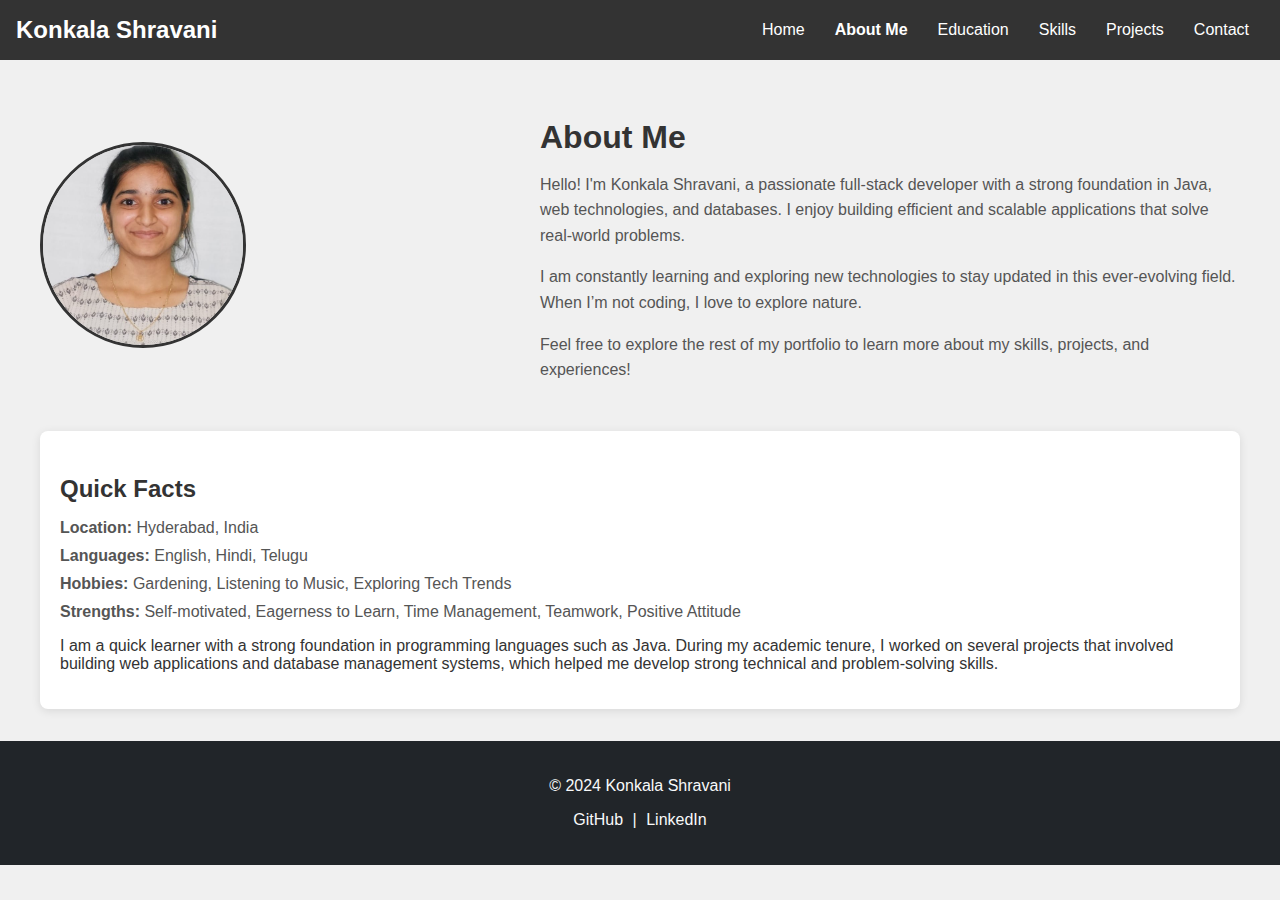
<file: portfolio/about.html>
<!DOCTYPE html>
<html lang="en">
<head>
    <meta charset="UTF-8">
    <meta name="viewport" content="width=device-width, initial-scale=1.0">
    <title>About Me | Konkala Shravani Portfolio</title>
    <link rel="stylesheet" href="style.css">
</head>
<body>
    <header>
        <nav class="navbar">
            <h1 class="logo">Konkala Shravani</h1>
            <ul>
                <li><a href="index.html">Home</a></li>
                <li><a href="about.html" class="active">About Me</a></li>
                <li><a href="education.html">Education</a></li>
                <li><a href="skills.html">Skills</a></li>
                <li><a href="project.html">Projects</a></li>
                <li><a href="contact.html">Contact</a></li>
            </ul>
        </nav>
    </header>
    <main>
        <div class="about-container">
            <div class="about-profile">
                <img src="images/profile.jpeg" alt="Konkala Shravani" class="profile-image">
                <div class="about-text">
                    <h2>About Me</h2>
                    <p>Hello! I'm Konkala Shravani, a passionate full-stack developer with a strong foundation in Java, web technologies, and databases. I enjoy building efficient and scalable applications that solve real-world problems.</p>
                    <p>I am constantly learning and exploring new technologies to stay updated in this ever-evolving field. When I’m not coding, I love to explore nature.</p>
                    <p>Feel free to explore the rest of my portfolio to learn more about my skills, projects, and experiences!</p>
                </div>
            </div>

            <section class="quick-facts">
                <h3>Quick Facts</h3>
                <ul>
                    <li><strong>Location:</strong> Hyderabad, India</li>
                    <li><strong>Languages:</strong> English, Hindi, Telugu</li>
                    <li><strong>Hobbies:</strong> Gardening, Listening to Music, Exploring Tech Trends</li>
                    <li><strong>Strengths:</strong> Self-motivated, Eagerness to Learn, Time Management, Teamwork, Positive Attitude</li>
                </ul>
                <p>I am a quick learner with a strong foundation in programming languages such as Java. During my academic tenure, I worked on several projects that involved building web applications and database management systems, which helped me develop strong technical and problem-solving skills.</p>
            </section>
        </div>
    </main>
    <footer>
        <p>© 2024 Konkala Shravani</p>
        <p>
            <a href="https://github.com/ShravaniKonkala" target="_blank">GitHub</a> |
            <a href="https://linkedin.com/in/konkala-shravani03" target="_blank">LinkedIn</a>
        </p>
    </footer>
</body>
</html>
</file>
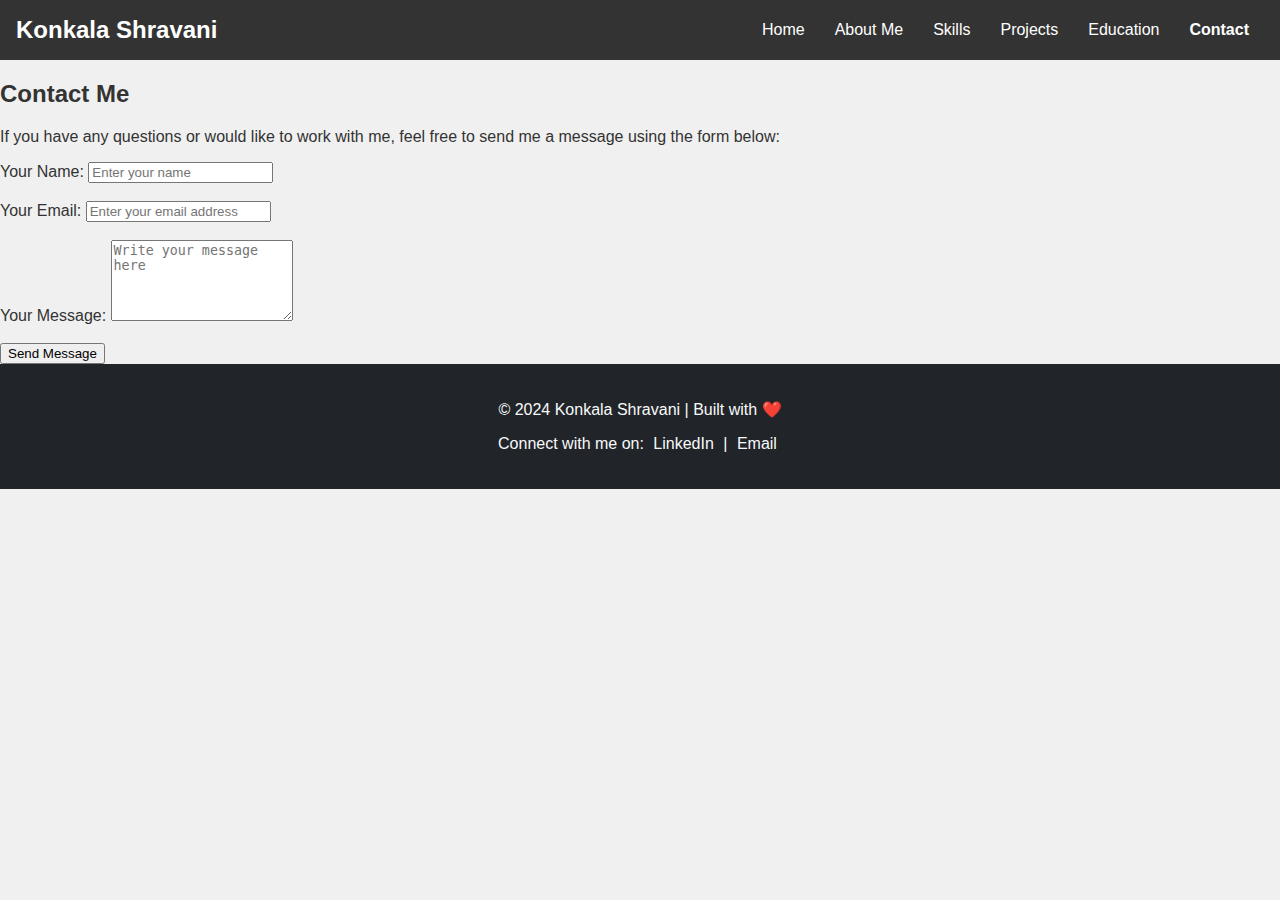
<file: portfolio/contact.html>
<!DOCTYPE html>
<html lang="en">
<head>
    <meta charset="UTF-8">
    <meta name="viewport" content="width=device-width, initial-scale=1.0">
    <title>Contact | Konkala Shravani Portfolio</title>
    <link rel="stylesheet" href="style.css">
</head>
<body>
    <header>
        <nav class="navbar">
            <h1 class="logo">Konkala Shravani</h1>
            <ul>
                <li><a href="index.html">Home</a></li>
                <li><a href="about.html">About Me</a></li>
                <li><a href="skills.html">Skills</a></li>
                <li><a href="project.html">Projects</a></li>
                <li><a href="education.html">Education</a></li>
                <li><a href="contact.html" class="active">Contact</a></li>
            </ul>
        </nav>
    </header>
    <main>
        <div class="content">
            <h2>Contact Me</h2>
            <p>If you have any questions or would like to work with me, feel free to send me a message using the form below:</p>
            <form action="submit_form.php" method="post" class="contact-form">
                <div class="form-group">
                    <label for="name">Your Name:</label>
                    <input type="text" id="name" name="name" placeholder="Enter your name" required>
                    <br><br>
                </div>

                <div class="form-group">
                    <label for="email">Your Email:</label>
                    <input type="email" id="email" name="email" placeholder="Enter your email address" required>
                    <br><br>
                </div>

                <div class="form-group">
                    <label for="message">Your Message:</label>
                    <textarea id="message" name="message" rows="5" placeholder="Write your message here" required></textarea>
                    <br><br>
                </div>

                <button type="submit" class="submit-button">Send Message</button>
            </form>
        </div>
    </main>
    <footer>
        <p>© 2024 Konkala Shravani | Built with ❤️</p>
        <p>Connect with me on:
            <a href="https://linkedin.com/in/konkala-shravani03" target="_blank">LinkedIn</a> | 
            <a href="mailto:konkalashravani@gmail.com">Email</a>
        </p>
    </footer>
    <script src="script.js"></script>
</body>
</html>
</file>
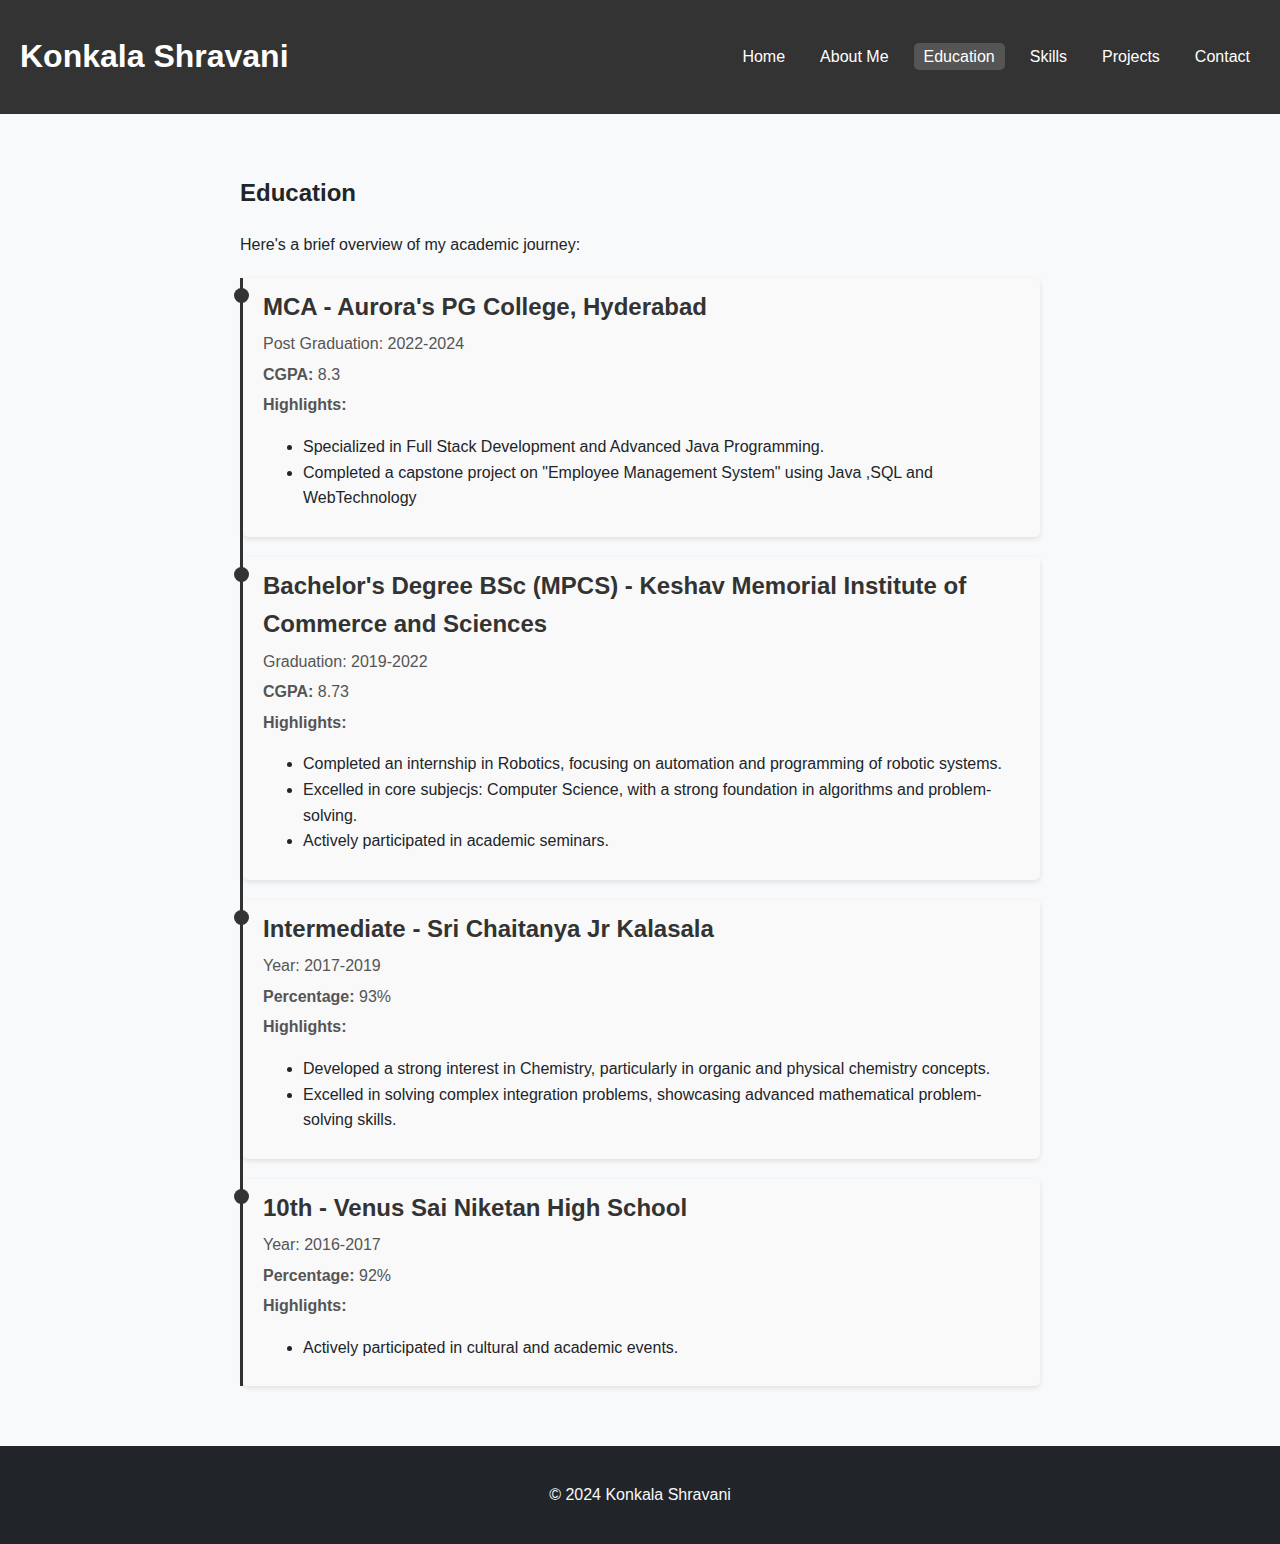
<file: portfolio/education.html>
<!DOCTYPE html>
<html lang="en">
<head>
    <meta charset="UTF-8">
    <meta name="viewport" content="width=device-width, initial-scale=1.0">
    <title>Education | Konkala Shravani Portfolio</title>
    <link rel="stylesheet" href="style3.css">
</head>
<body>
    <header>
        <nav class="navbar">
            <h1 class="logo">Konkala Shravani</h1>
            <ul>
                <li><a href="index.html">Home</a></li>
                <li><a href="about.html">About Me</a></li>
                <li><a href="education.html" class="active">Education</a></li>
                <li><a href="skills.html">Skills</a></li>
                <li><a href="project.html">Projects</a></li>
                <li><a href="contact.html">Contact</a></li>
            </ul>
        </nav>
    </header>
    <main>
        <div class="content">
            <h2>Education</h2>
            <p>Here's a brief overview of my academic journey:</p>
            <div class="education-timeline">
                <div class="timeline-item">
                    <h3>MCA - Aurora's PG College, Hyderabad</h3>
                    <p>Post Graduation: 2022-2024</p>
                    <p><strong>CGPA:</strong> 8.3 </p>
                    <p><strong>Highlights:</strong></p>
                    <ul>
                        <li>Specialized in Full Stack Development and Advanced Java Programming.</li>
                        <li>Completed a capstone project on "Employee Management System" using Java ,SQL and WebTechnology</li>
                    </ul>
                </div>
                <div class="timeline-item">
                    <h3>Bachelor's Degree BSc (MPCS) - Keshav Memorial Institute of Commerce and Sciences</h3>
                    <p>Graduation: 2019-2022</p>
                    <p><strong>CGPA:</strong> 8.73</p>
                    <p><strong>Highlights:</strong></p>
                    <ul>
                        <li>Completed an internship in Robotics, focusing on automation and programming of robotic systems.</li>
                         <li>Excelled in core subjecjs: Computer Science, with a strong foundation in algorithms and problem-solving.</li>
                        <li>Actively participated in academic seminars.</li>
                    </ul>
                </div>
                <div class="timeline-item">
                    <h3>Intermediate - Sri Chaitanya Jr Kalasala</h3>
                    <p>Year: 2017-2019</p>
                    <p><strong>Percentage:</strong> 93%</p>
                    <p><strong>Highlights:</strong></p>
                    <ul>
                        <li>Developed a strong interest in Chemistry, particularly in organic and physical chemistry concepts.</li>
                        <li>Excelled in solving complex integration problems, showcasing advanced mathematical problem-solving skills.</li>
                    </ul>
                </div>
                <div class="timeline-item">
                    <h3>10th - Venus Sai Niketan High School</h3>
                    <p>Year: 2016-2017</p>
                    <p><strong>Percentage:</strong> 92%</p>
                    <p><strong>Highlights:</strong></p>
                    <ul>
                        <li>Actively participated in cultural and academic events.</li>
                    </ul>
                </div>
            </div>
            
    </main>
    <footer>
        <p>© 2024 Konkala Shravani</p>
    </footer>
</body>
</html>
</file>
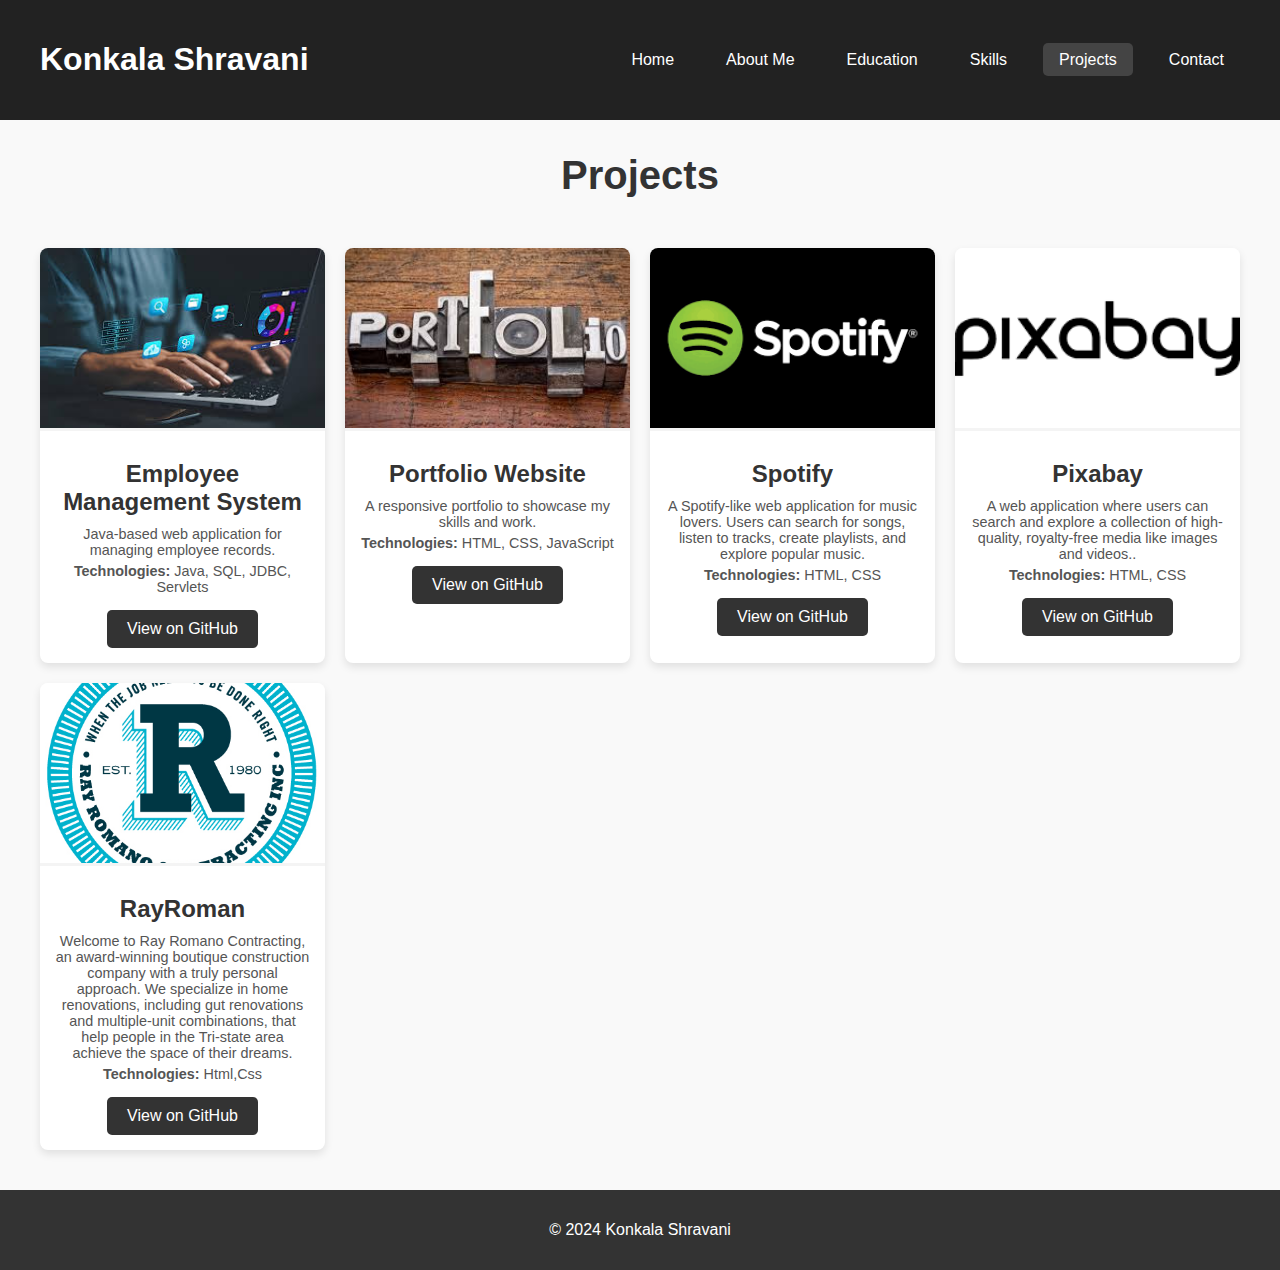
<file: portfolio/project.html>
<!DOCTYPE html>
<html lang="en">
<head>
    <meta charset="UTF-8">
    <meta name="viewport" content="width=device-width, initial-scale=1.0">
    <title>Projects | Konkala Shravani Portfolio</title>
    <link rel="stylesheet" href="style4.css">
</head>
<body>
    <header>
        <nav class="navbar">
            <h1 class="logo">Konkala Shravani</h1>
            <ul>
                <li><a href="index.html">Home</a></li>
                <li><a href="about.html">About Me</a></li>
                <li><a href="education.html">Education</a></li>
                <li><a href="skills.html">Skills</a></li>
                <li><a href="project.html" class="active">Projects</a></li>
                <li><a href="contact.html">Contact</a></li>
            </ul>
        </nav>
    </header>
    <main>
        <div class="content">
            <h2>Projects</h2>
            <div class="project-grid">
    
                <!-- Project 1 -->
                <div class="project-item">
                    <img src="images/emp.jpg" alt="Employee Management System" class="project-image">
                    <div class="project-info">
                        <h3>Employee Management System</h3>
                        <p>Java-based web application for managing employee records.</p>
                        <p><strong>Technologies:</strong> Java, SQL, JDBC, Servlets</p>
                        <a href="https://github.com/ShravaniKonkala/emp" target="_blank" class="btn">View on GitHub</a>
                    </div>
                </div>
    
                <!-- Project 2 -->
                <div class="project-item">
                    <img src="images/prot.jpg" alt="Portfolio Website" class="project-image">
                    <div class="project-info">
                        <h3>Portfolio Website</h3>
                        <p>A responsive portfolio to showcase my skills and work.</p>
                        <p><strong>Technologies:</strong> HTML, CSS, JavaScript</p>
                        <a href="https://github.com/YourUsername/PortfolioWebsite" target="_blank" class="btn">View on GitHub</a>
                    </div>
                </div>
    
                <!-- Project 3 -->
                <div class="project-item">
                    <img src="images/spotify.png" alt="spotify" class="project-image">
                    <div class="project-info">
                        <h3>Spotify</h3>
                        <p>A Spotify-like web application for music lovers. Users can search for songs, listen to tracks, create playlists, and explore popular music.</p>
                        <p><strong>Technologies:</strong> HTML, CSS</p>
                        <a href="https://github.com/ShravaniKonkala/web-applications/tree/main/spotify" target="_blank" class="btn">View on GitHub</a>
                    </div>
                </div>
    
                <!-- Project 4 -->
                <div class="project-item">
                    <img src="images/pixabay.png" alt="pixabay" class="project-image">
                    <div class="project-info">
                        <h3>Pixabay</h3>
                        <p>A web application where users can search and explore a collection of high-quality, royalty-free media like images and videos..</p>
                        <p><strong>Technologies:</strong> HTML, CSS</p>
                        <a href="https://github.com/ShravaniKonkala/web-applications/tree/main/pixabay" target="_blank" class="btn">View on GitHub</a>
                    </div>
                </div>
    
                <!-- Project 5 -->
                <div class="project-item">
                    <img src="images/ray.jpg" alt="AI Chatbot" class="project-image">
                    <div class="project-info">
                        <h3>RayRoman</h3>
                        <p>Welcome to Ray Romano Contracting, an award-winning boutique construction company with a truly personal approach. We specialize in home renovations, including gut renovations and multiple-unit combinations, that help people in the Tri-state area achieve the space of their dreams.</p>
                        <p><strong>Technologies:</strong> Html,Css</p>
                        <a href="https://github.com/ShravaniKonkala/web-applications/tree/main/RayRoman" target="_blank" class="btn">View on GitHub</a>
                    </div>
                </div>
    
            </div>
        </div>
    </main>
    
        
    <footer>
        <p>© 2024 Konkala Shravani</p>
    </footer>
</body>
</html>
</file>
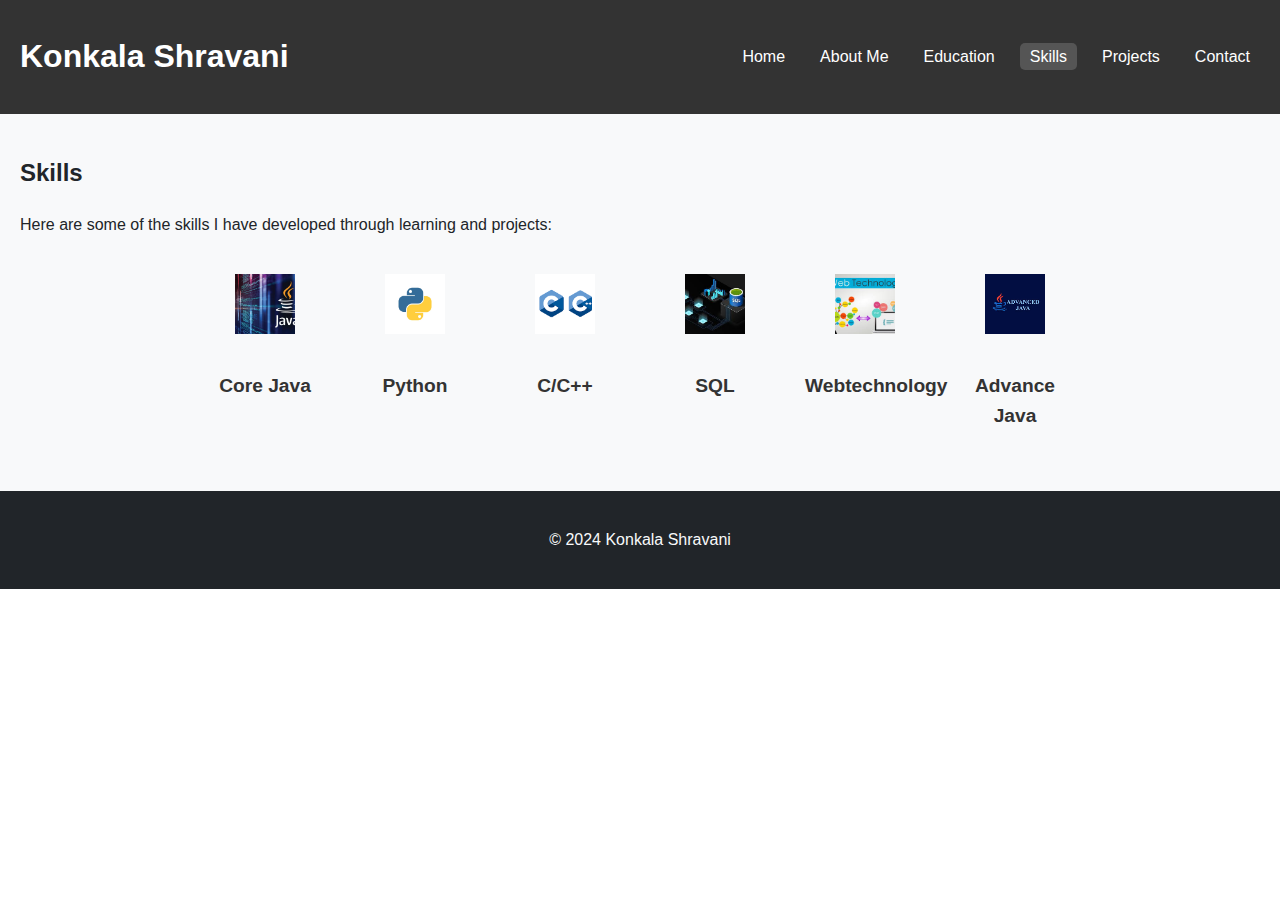
<file: portfolio/skills.html>
<!DOCTYPE html>
<html lang="en">
<head>
    <meta charset="UTF-8">
    <meta name="viewport" content="width=device-width, initial-scale=1.0">
    <title>Skills | Konkala Shravani Portfolio</title>
    <link rel="stylesheet" href="style2.css">
</head>
<body>
    <header>
        <nav class="navbar">
            <h1 class="logo">Konkala Shravani</h1>
            <ul>
                <li><a href="index.html">Home</a></li>
                <li><a href="about.html">About Me</a></li>
                <li><a href="education.html">Education</a></li>
                <li><a href="skills.html" class="active">Skills</a></li>
                <li><a href="project.html">Projects</a></li>
                <li><a href="contact.html">Contact</a></li>
            </ul>
        </nav>
    </header>
    <main>
        <div class="content">
            <h2>Skills</h2>
            <p>Here are some of the skills I have developed through learning and projects:</p>
            <div class="skills-list">
                <div class="skill">
                    <img src="images/java.png" alt="Java " class="skill-icon">
                    <p>Core Java</p>
                </div>
                <div class="skill">
                    <img src="images/pythin.webp" alt="Python " class="skill-icon">
                    <p>Python</p>
                </div>
                <div class="skill">
                    <img src="images/c.png" alt="C/C++" class="skill-icon">
                    <p>C/C++</p>
                </div>
                <div class="skill">
                    <img src="images/sql.jpg" alt="SQL" class="skill-icon">
                    <p>SQL</p>
                </div>
                <div class="skill">
                    <img src="images/webtechnlogy.jpg" alt="webtechnlogy" class="skill-icon">
                    <p>Webtechnology</p>
                </div>
                <div class="skill">
                    <img src="images/javjava.jpg" alt="advjava" class="skill-icon">
                    <p>Advance Java</p>
                </div>
            </div>
        </div>
    </main>
    <footer>
        <p>© 2024 Konkala Shravani</p>
    </footer>
</body>
</html>
</file>
<file: portfolio/style.css>
/* General Styles */
body {
    font-family: 'Arial', sans-serif;
    margin: 0;
    padding: 0;
    background-color: #f0f0f0;
    color: #333;
}

.navbar {
    background-color: #333;
    padding: 1rem;
    display: flex;
    justify-content: space-between;
    align-items: center;
}

.navbar .logo {
    color: #fff;
    font-size: 1.5rem;
    font-weight: bold;
    margin: 0;
}

.navbar ul {
    list-style: none;
    margin: 0;
    padding: 0;
    display: flex;
}

.navbar ul li {
    margin: 0 15px;
}

.navbar ul li a {
    color: #fff;
    text-decoration: none;
    font-size: 1rem;
}

.navbar ul li a.active {
    font-weight: bold;
}

/* About Section */
.about-container {
    max-width: 1200px;
    margin: 2rem auto;
    padding: 0 1rem;
}

.about-profile {
    display: flex;
    align-items: center;
    justify-content: space-between;
    margin-bottom: 2rem;
}

.profile-image {
    width: 200px;
    height: 200px;
    border-radius: 50%;
    object-fit: cover;
    border: 3px solid #333;
}

.about-text {
    max-width: 700px;
    margin-left: 20px;
}

.about-text h2 {
    font-size: 2rem;
    color: #333;
    margin-bottom: 1rem;
}

.about-text p {
    font-size: 1rem;
    line-height: 1.6;
    color: #555;
}

/* Quick Facts Section */
.quick-facts {
    background-color: #fff;
    border-radius: 8px;
    padding: 20px;
    box-shadow: 0 2px 10px rgba(0, 0, 0, 0.1);
}

.quick-facts h3 {
    font-size: 1.5rem;
    color: #333;
    margin-bottom: 1rem;
}

.quick-facts ul {
    list-style: none;
    padding: 0;
}

.quick-facts ul li {
    margin: 10px 0;
    font-size: 1rem;
    color: #555;
}

/* Footer */
footer {
    background-color: #212529;
    color: #f8f9fa;
    text-align: center;
    padding: 20px;
}

footer a {
    color: #f8f9fa;
    text-decoration: none;
    margin: 0 5px;
}

footer a:hover {
    text-decoration: underline;
}
</file>
<file: portfolio/style3.css>
/* General Content Styling */
.content {
    padding: 20px;
    max-width: 800px;
    margin: 0 auto;
}

/* Education Timeline Styling */
.education-timeline {
    margin-top: 20px;
    padding: 0;
    border-left: 3px solid #333; /* Timeline line */
    position: relative;
}

.timeline-item {
    margin-bottom: 20px;
    padding: 10px 20px;
    position: relative;
    background: #f9f9f9;
    border-radius: 5px;
    box-shadow: 0 2px 5px rgba(0, 0, 0, 0.1);
}

.timeline-item h3 {
    margin: 0 0 5px 0;
    color: #333;
    font-size: 1.5rem;
}

.timeline-item p {
    margin: 5px 0;
    color: #555;
}

.timeline-item:before {
    content: '';
    width: 15px;
    height: 15px;
    background-color: #333;
    border-radius: 50%;
    position: absolute;
    left: -9px; /* Positions the circle on the timeline */
    top: 10px;
}

/* Styling for Active Link in Navbar */
.navbar .active {
    background-color: #444;
    border-radius: 5px;
    padding: 5px 10px;
}
body {
    font-family: Arial, sans-serif;
    margin: 0;
    padding: 0;
    line-height: 1.6;
    color: #333; /* General text color */
}

/* Navbar styling */
.navbar {
    display: flex;
    justify-content: space-between;
    align-items: center;
    padding: 10px 20px;
    background-color: #333; /* Dark background for navbar */
    color: #fff;
}

.navbar ul {
    display: flex;
    list-style: none;
    gap: 15px;
}

.navbar a {
    text-decoration: none;
    color: #fff;
    padding: 5px 10px;
}

.navbar a:hover,
.navbar .active {
    background-color: #555;
    border-radius: 5px;
}

/* Main section styling */
main {
    background-color: #f8f9fa; /* Light background color */
    color: #212529; /* Dark text color for contrast */
    padding: 20px;
}

.about-container {
    display: flex;
    align-items: center;
    gap: 20px;
    padding: 40px 20px;
}
footer {
    background-color: #212529; /* Dark footer color */
    color: #f8f9fa; /* Light text color for footer */
    text-align: center;
    padding: 20px;
}

footer a {
    color: #f8f9fa;
    text-decoration: none;
    margin: 0 5px;
}

footer a:hover {
    text-decoration: underline;
}
</file>
<file: portfolio/style4.css>
/* General Styles */
body {
    font-family: 'Poppins', sans-serif;
    margin: 0;
    padding: 0;
    background: #f9f9f9;
    color: #333;
}
.navbar {
    display: flex;
    justify-content: space-between;
    align-items: center;
    padding: 20px 40px;
    background-color: #222;
    color: white;
}

.navbar ul {
    display: flex;
    list-style: none;
    gap: 20px;
}

.navbar a {
    text-decoration: none;
    color: white;
    padding: 8px 16px;
    border-radius: 5px;
    transition: background-color 0.3s;
}

.navbar a:hover, .navbar .active {
    background-color: #444;
}
h2 {
    text-align: center;
    font-size: 2.5rem;
    margin-bottom: 30px;
    color: #333;
}

/* Masonry Grid Layout */
.project-grid {
    display: grid;
    grid-template-columns: repeat(auto-fit, minmax(250px, 1fr));
    gap: 20px;
    max-width: 1200px;
    margin: 0 auto;
    padding: 20px;
}

/* Project Item */
.project-item {
    background: #fff;
    border-radius: 8px;
    box-shadow: 0 4px 8px rgba(0, 0, 0, 0.1);
    overflow: hidden;
    transition: transform 0.3s ease, box-shadow 0.3s ease;
}

.project-item:hover {
    transform: translateY(-10px);
    box-shadow: 0 6px 12px rgba(0, 0, 0, 0.2);
}

/* Project Image */
.project-image {
    width: 100%;
    height: 180px;
    object-fit: cover;
    border-bottom: 3px solid #f4f4f4;
}

/* Project Info */
.project-info {
    padding: 15px;
    text-align: center;
}

.project-info h3 {
    font-size: 1.5rem;
    color: #333;
    margin: 10px 0;
}

.project-info p {
    font-size: 0.9rem;
    color: #555;
    margin: 5px 0;
}

/* Button Styles */
.btn {
    display: inline-block;
    margin-top: 10px;
    padding: 10px 20px;
    font-size: 1rem;
    color: #fff;
    background-color: #333;
    text-decoration: none;
    border-radius: 5px;
    transition: background-color 0.3s ease;
}

.btn:hover {
    background-color: #0056b3;
}

/* Footer */
footer {
    background: #333;
    color: #fff;
    text-align: center;
    padding: 15px;
    margin-top: 20px;
}
</file>
<file: portfolio/style2.css>
/* Skills Section Styling */
.skills-list {
    display: flex;
    flex-wrap: wrap;
    gap: 30px;
    justify-content: center;
    padding: 20px;
}

.skill {
    text-align: center;
    width: 120px; /* Set a fixed width for uniform skill blocks */
}

.skill-icon {
    width: 60px; /* Icon size */
    height: 60px;
    margin-bottom: 10px;
    object-fit: cover;
}

.skill p {
    font-size: 1.2rem;
    color: #333;
    font-weight: bold;
}
/* General styling */
body {
    font-family: Arial, sans-serif;
    margin: 0;
    padding: 0;
    line-height: 1.6;
    color: #333; /* General text color */
}

/* Navbar styling */
.navbar {
    display: flex;
    justify-content: space-between;
    align-items: center;
    padding: 10px 20px;
    background-color: #333; /* Dark background for navbar */
    color: #fff;
}

.navbar ul {
    display: flex;
    list-style: none;
    gap: 15px;
}

.navbar a {
    text-decoration: none;
    color: #fff;
    padding: 5px 10px;
}

.navbar a:hover,
.navbar .active {
    background-color: #555;
    border-radius: 5px;
}

/* Main section styling */
main {
    background-color: #f8f9fa; /* Light background color */
    color: #212529; /* Dark text color for contrast */
    padding: 20px;
}

.about-container {
    display: flex;
    align-items: center;
    gap: 20px;
    padding: 40px 20px;
}

.profile-image {
    width: 150px;
    height: 150px;
    border-radius: 50%;
    object-fit: cover;
    border: 2px solid #212529;
}

.about-text {
    max-width: 600px;
}

.about-text h2 {
    font-size: 2rem;
    margin-bottom: 10px;
}

.about-text p {
    margin: 10px 0;
}

.quick-facts {
    background-color: #e9ecef; /* Subtle gray for quick facts */
    padding: 20px;
    margin: 20px;
    border-radius: 10px;
    color: #212529;
}

.quick-facts h3 {
    font-size: 1.5rem;
    margin-bottom: 10px;
}

.quick-facts ul {
    list-style: none;
    padding: 0;
}

.quick-facts li {
    margin: 5px 0;
}

/* Footer styling */
footer {
    background-color: #212529; /* Dark footer color */
    color: #f8f9fa; /* Light text color for footer */
    text-align: center;
    padding: 20px;
}

footer a {
    color: #f8f9fa;
    text-decoration: none;
    margin: 0 5px;
}

footer a:hover {
    text-decoration: underline;
}
</file>
